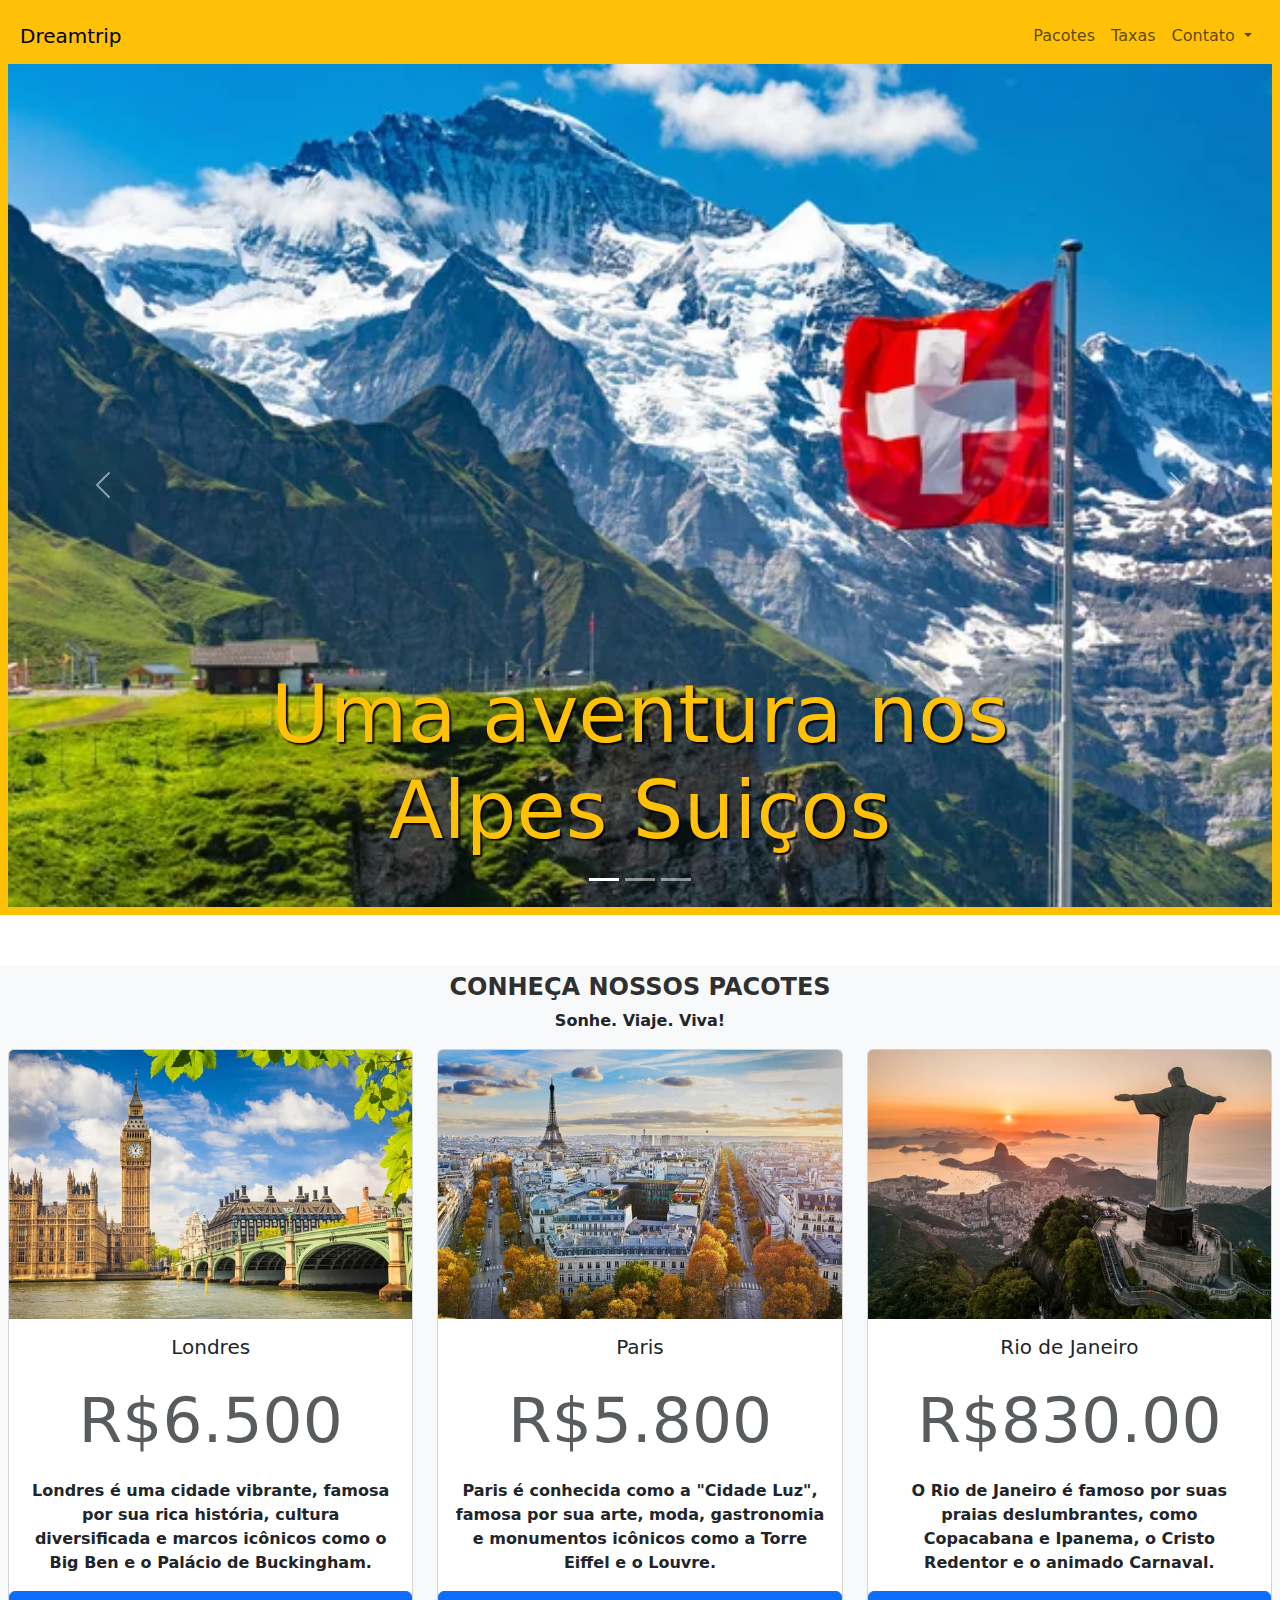
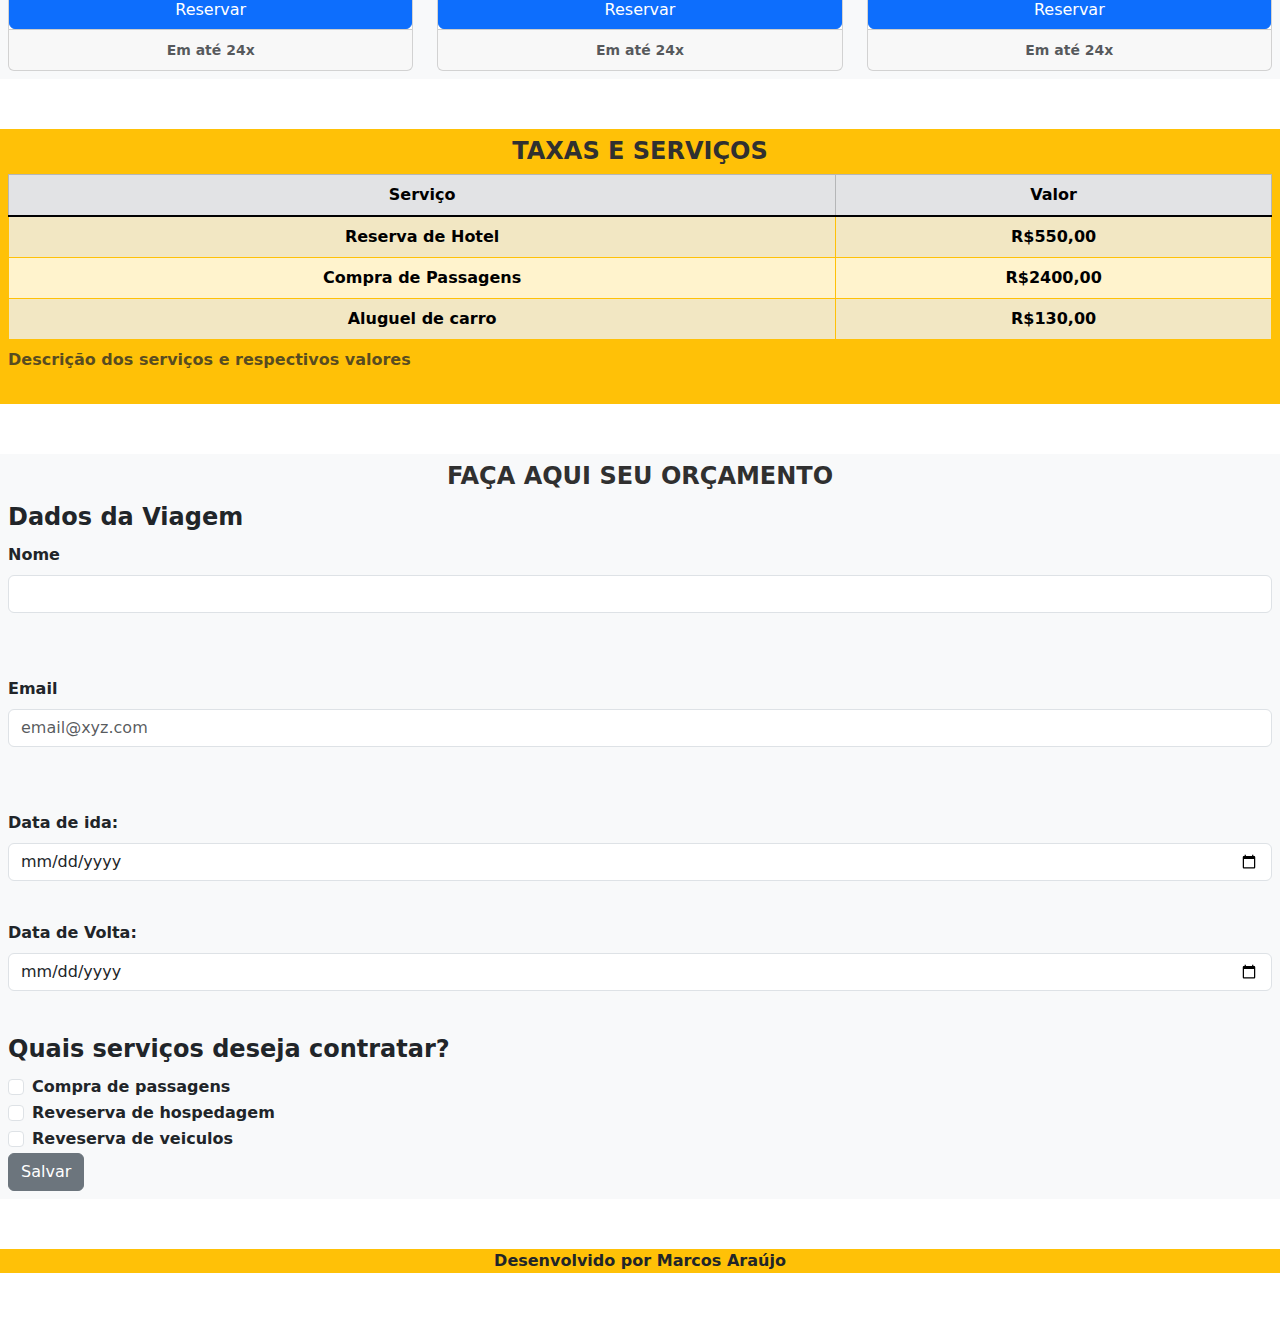
<file: index.html>
<!DOCTYPE html>
<html lang="pt-BR">

<head>
  <meta charset="UTF-8">
  <meta name="viewport" content="width=device-width, initial-scale=1.0">
  <title>Dreamtrip</title>
  <link href="https://cdn.jsdelivr.net/npm/bootstrap@5.3.3/dist/css/bootstrap.min.css" rel="stylesheet"
    integrity="sha384-QWTKZyjpPEjISv5WaRU9OFeRpok6YctnYmDr5pNlyT2bRjXh0JMhjY6hW+ALEwIH" crossorigin="anonymous">
  <link rel="stylesheet" href="style.css">
</head>

<body>
  <header class="container-fluid p-2 bg-warning text-center">
    <nav class="navbar navbar-expand-lg bg-warning">
      <div class="container-fluid">
        <a class="navbar-brand" href="#">Dreamtrip</a>
        <button class="navbar-toggler" type="button" data-bs-toggle="collapse" data-bs-target="#navbarSupportedContent"
          aria-controls="navbarSupportedContent" aria-expanded="false" aria-label="Toggle navigation">
          <span class="navbar-toggler-icon"></span>
        </button>
        <div class="collapse navbar-collapse justify-content-end" id="navbarSupportedContent">
          <ul class="navbar-nav">
            <li class="nav-item">
              <a class="nav-link" aria-current="page" href="#">Pacotes</a>
            </li>
            <li class="nav-item">
              <a class="nav-link" href="#">Taxas</a>
            </li>
            <li class="nav-item dropdown">
              <a class="nav-link dropdown-toggle" href="#" role="button" data-bs-toggle="dropdown"
                aria-expanded="false">
                Contato
              </a>
              <ul class="dropdown-menu">
                <li><a class="dropdown-item" href="#">Action</a></li>
                <li><a class="dropdown-item" href="#">Another action</a></li>
                <li>
                  <hr class="dropdown-divider">
                </li>
                <li><a class="dropdown-item" href="#">Something else here</a></li>
              </ul>
            </li>
          </ul>
        </div>
      </div>
    </nav>
    <div id="carouselExampleCaptions" class="carousel slide">
        <div class="carousel-indicators">
          <button type="button" data-bs-target="#carouselExampleCaptions" data-bs-slide-to="0" class="active" aria-current="true" aria-label="Slide 1"></button>
          <button type="button" data-bs-target="#carouselExampleCaptions" data-bs-slide-to="1" aria-label="Slide 2"></button>
          <button type="button" data-bs-target="#carouselExampleCaptions" data-bs-slide-to="2" aria-label="Slide 3"></button>
        </div>
        <div class="carousel-inner">
          <div class="carousel-item active">
            <img src="img/carousel/suica.jpg" class="d-block w-100" alt="...">
            <div class="carousel-caption d-none d-md-block">
              <h5>Uma aventura nos Alpes Suiços</h5>
            </div>
          </div>
          <div class="carousel-item">
            <img src="img/carousel/portugal.jpg" class="d-block w-100" alt="...">
            <div class="carousel-caption d-none d-md-block">
              <h5>Uma brisa de verão em Portugal</h5>
            </div>
          </div>
          <div class="carousel-item">
            <img src="img/carousel/escocia.jpg" class="d-block w-100" alt="...">
            <div class="carousel-caption d-none d-md-block">
              <h5>Uma viagem magica a Escócia</h5>
            </div>
          </div>
        </div>
        <button class="carousel-control-prev" type="button" data-bs-target="#carouselExampleCaptions" data-bs-slide="prev">
          <span class="carousel-control-prev-icon" aria-hidden="true"></span>
          <span class="visually-hidden">Previous</span>
        </button>
        <button class="carousel-control-next" type="button" data-bs-target="#carouselExampleCaptions" data-bs-slide="next">
          <span class="carousel-control-next-icon" aria-hidden="true"></span>
          <span class="visually-hidden">Next</span>
        </button>
      </div>
  </header>
  <section class="container-fluid bg-light text-center p-2">
    <h2>Conheça nossos pacotes</h2>
    <p>
      Sonhe. Viaje. Viva!
    </p>
    <div class="row row-cols-1 row-cols-md-3 g-4">
        <div class="col">
          <div class="card h-100">
            <img src="img/carousel/london.jpg" class="card-img-top" alt="...">
            <div class="card-body">
              <h5 class="card-title">Londres</h5>
              <h1 class="card-subtitle text-muted">R$6.500</h1>
              <p class="card-text">Londres é uma cidade vibrante, famosa por sua rica história, cultura diversificada e marcos icônicos como o Big Ben e o Palácio de Buckingham.</p>
            </div>
            <a href="#" class="btn btn-primary" data-bs-toggle="modal" data-bs-target="#exampleModal">Reservar</a>
            <div class="card-footer">
              <small class="text-body-secondary">Em até 24x</small>
            </div>
          </div>
        </div>
        <div class="col">
          <div class="card h-100">
            <img src="img/carousel/paris.jpg" class="card-img-top" alt="...">
            <div class="card-body">
              <h5 class="card-title">Paris</h5>
              <h1 class="card-subtitle text-muted">R$5.800</h1>
              <p class="card-text">Paris é conhecida como a "Cidade Luz", famosa por sua arte, moda, gastronomia e monumentos icônicos como a Torre Eiffel e o Louvre.</p>
            </div>
            <a href="#" class="btn btn-primary" data-bs-toggle="modal" data-bs-target="#exampleModal">Reservar</a>
            <div class="card-footer">
              <small class="text-body-secondary">Em até 24x</small>
            </div>
          </div>
        </div>
        <div class="col">
          <div class="card h-100">
            <img src="img/carousel/rio.jpg" class="card-img-top" alt="...">
            <div class="card-body">
              <h5 class="card-title">Rio de Janeiro</h5>
              <h1 class="card-subtitle text-muted">R$830.00</h1>
              <p class="card-text">O Rio de Janeiro é famoso por suas praias deslumbrantes, como Copacabana e Ipanema, o Cristo Redentor e o animado Carnaval.</p>
            </div>
            <a href="#" class="btn btn-primary" data-bs-toggle="modal" data-bs-target="#exampleModal">Reservar</a>
            <div class="card-footer">
              <small class="text-body-secondary">Em até 24x</small>
            </div>
          </div>
        </div>
      </div>
  </section>
  <section class="container-fluid bg-warning text-xl-center p-2">
    <h2>Taxas e Serviços</h2>
    <table class="table table-warning table-striped table-hover table-bordered border-warning">
      <caption>Descrição dos serviços e respectivos valores</caption>
      <thead class="table-secondary">
        <tr>
          <th>
            Serviço
          </th>
          <th>
            Valor
          </th>
        </tr>
      </thead>
      <tbody class="table-group-divider">
        <tr>
          <td>
            Reserva de Hotel
          </td>
          <td>
            R$550,00
          </td>
        </tr>
        <tr>
          <td>
            Compra de Passagens
          </td>
          <td>
            R$2400,00
          </td>
        </tr>
        <tr>
          <td>
            Aluguel de carro
          </td>
          <td>
            R$130,00
          </td>
        </tr>
      </tbody>
    </table>
  </section>
  <section class="container-fluid bg-light p-2">
    <h2 class="text-center">Faça aqui seu orçamento</h2>
    <form method="GET" action="">
      <fieldset>
        <legend>Dados da Viagem</legend>
        <div class="mb-3">
          <label class="form-label" for="nome">Nome</label>
          <input type="text" class="form-control" name="nome" id="nome"><br><br>
        </div>
        <div class="mb-3">
          <label class="form-label" for="email">Email</label>
          <input type="email" class="form-control" name="email" placeholder="email@xyz.com" required id="email"><br><br>
        </div>
        <div class="mb-3">
          <label class="form-label"> Data de ida: </label><br>
          <input type="date" class="form-control" name="dataIda" id="dataIda"><br>
        </div>
        <div class="mb-3">
          <label class="form-label"> Data de Volta: </label><br>
          <input type="date" class="form-control" name="dataVolta" id="dataVolta"><br>
        </div class="mb-3">
      </fieldset>

      <fieldset>
        <legend>Quais serviços deseja contratar?</legend>
        <div class="form-check">
          <input type="checkbox" class="form-check-input" name="passagens" value="Passagens" id="comprarPassagens">
          <label class="form-check-label" for="comprarPassagens">
            Compra de passagens
          </label>
        </div>
        <div class="form-check">
          <input type="checkbox" class="form-check-input" name="hospedagem" value="Hospedagem" id="reservaHospedagem">
          <label class="form-check-label" for="reservaHospedagem">
            Reveserva de hospedagem
          </label>
        </div>
        <div class="form-check">
          <input type="checkbox" class="form-check-input" name="veiculos" value="Veiculos" id="reservaVeiculo">
          <label class="form-check-label" for="reservaVeiculo">
            Reveserva de veiculos
          </label>
        </div>
      </fieldset>
      <button class="btn btn-secondary">Salvar</button>
    </form>
  </section>
   <footer class=" container-fluid bg bg-warning text-center">
    <p>Desenvolvido por Marcos Araújo</p>
  </footer>
  <script src="https://cdn.jsdelivr.net/npm/bootstrap@5.3.3/dist/js/bootstrap.bundle.min.js"
    integrity="sha384-YvpcrYf0tY3lHB60NNkmXc5s9fDVZLESaAA55NDzOxhy9GkcIdslK1eN7N6jIeHz"
    crossorigin="anonymous"></script>
</body>

  <div class="modal fade" id="exampleModal" tabindex="-1" aria-labelledby="exampleModalLabel" aria-hidden="true">
    <div class="modal-dialog">
      <div class="modal-content">
        <div class="modal-header">
          <h5 class="modal-title" id="exampleModalLabel">Suas compras</h5>
          <button type="button" class="btn-close" data-bs-dismiss="modal" aria-label="Close"></button>
        </div>
        <div class="modal-body">
          Produto adicionado ao carrinho!
        </div>
        <div class="modal-footer">
          <button type="button" class="btn btn-primary" data-bs-dismiss="modal">Continuar comprando</button>
          <a href="checkout.html" type="button" class="btn btn-success">Finalizar compra</a>
        </div>
      </div>
    </div>
  </div>

</html>
</file>
<file: style.css>
header p{
    color: #ffffff;
    font-weight: 600;
}
section, footer{
    margin: 50px;
    font-weight: 600;
}

h1{
    font-size: 63px;
    color: #303030;
    padding: 20px;
    color: white;
    text-align: center;
}

h2{
    font-size: 24px;
    text-transform: uppercase;
    color: #303030;
    font-weight: 600;
}

.carousel-caption h5{
    font-size: 80px;
    color: #ffc107;
    text-shadow: 2px 2px 2px black;
}
</file>
